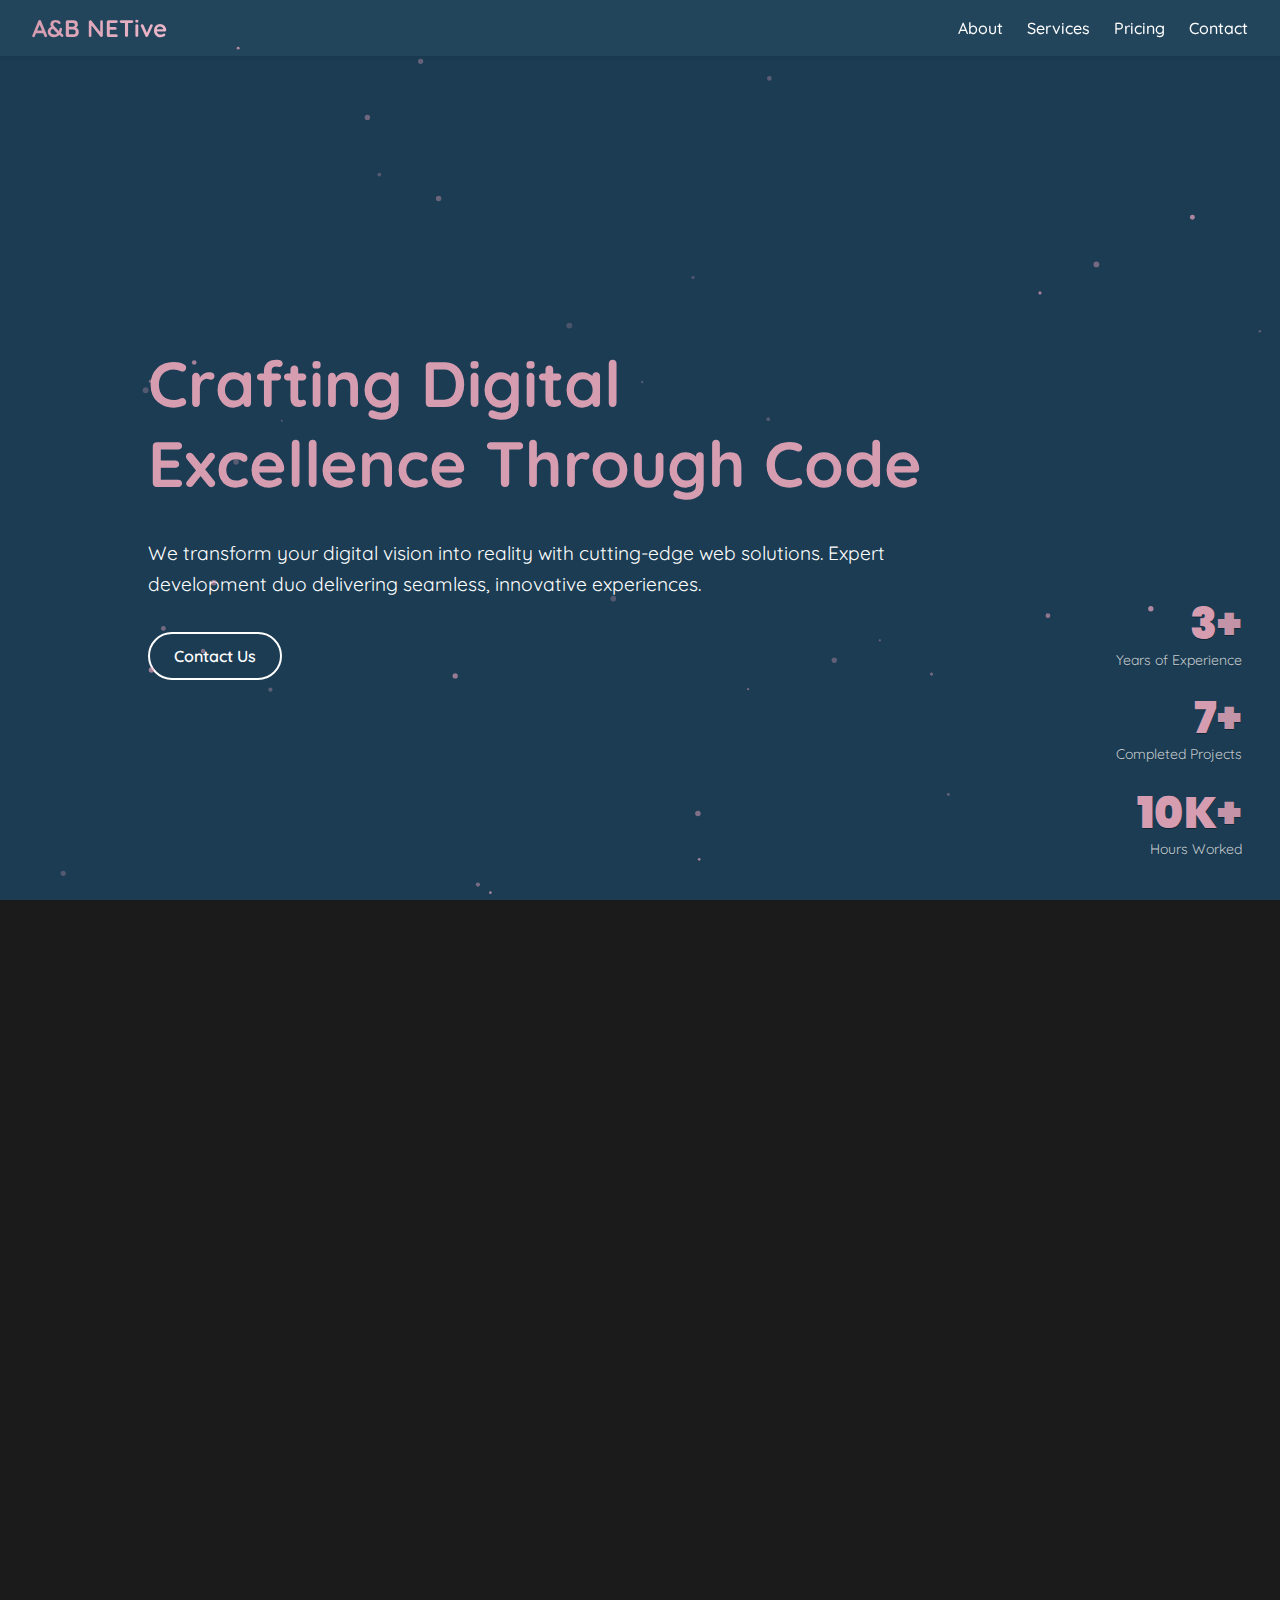
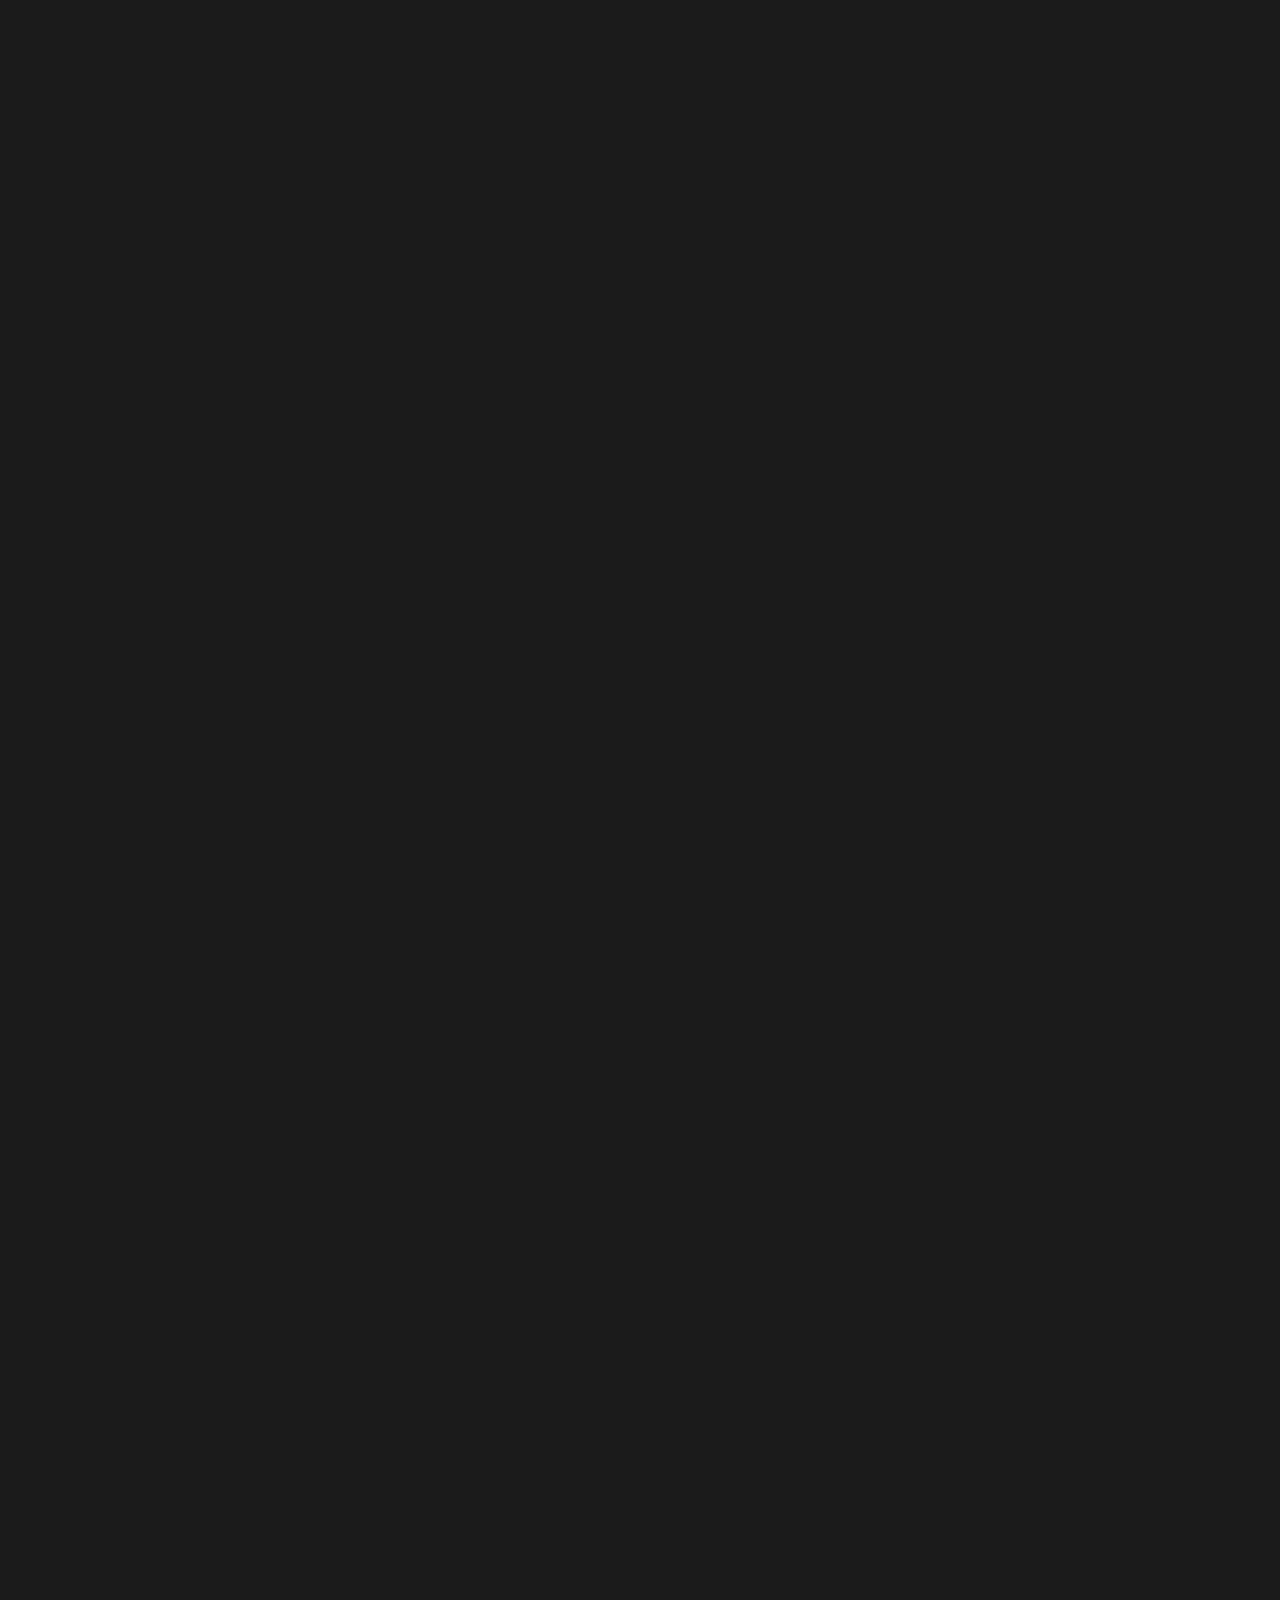
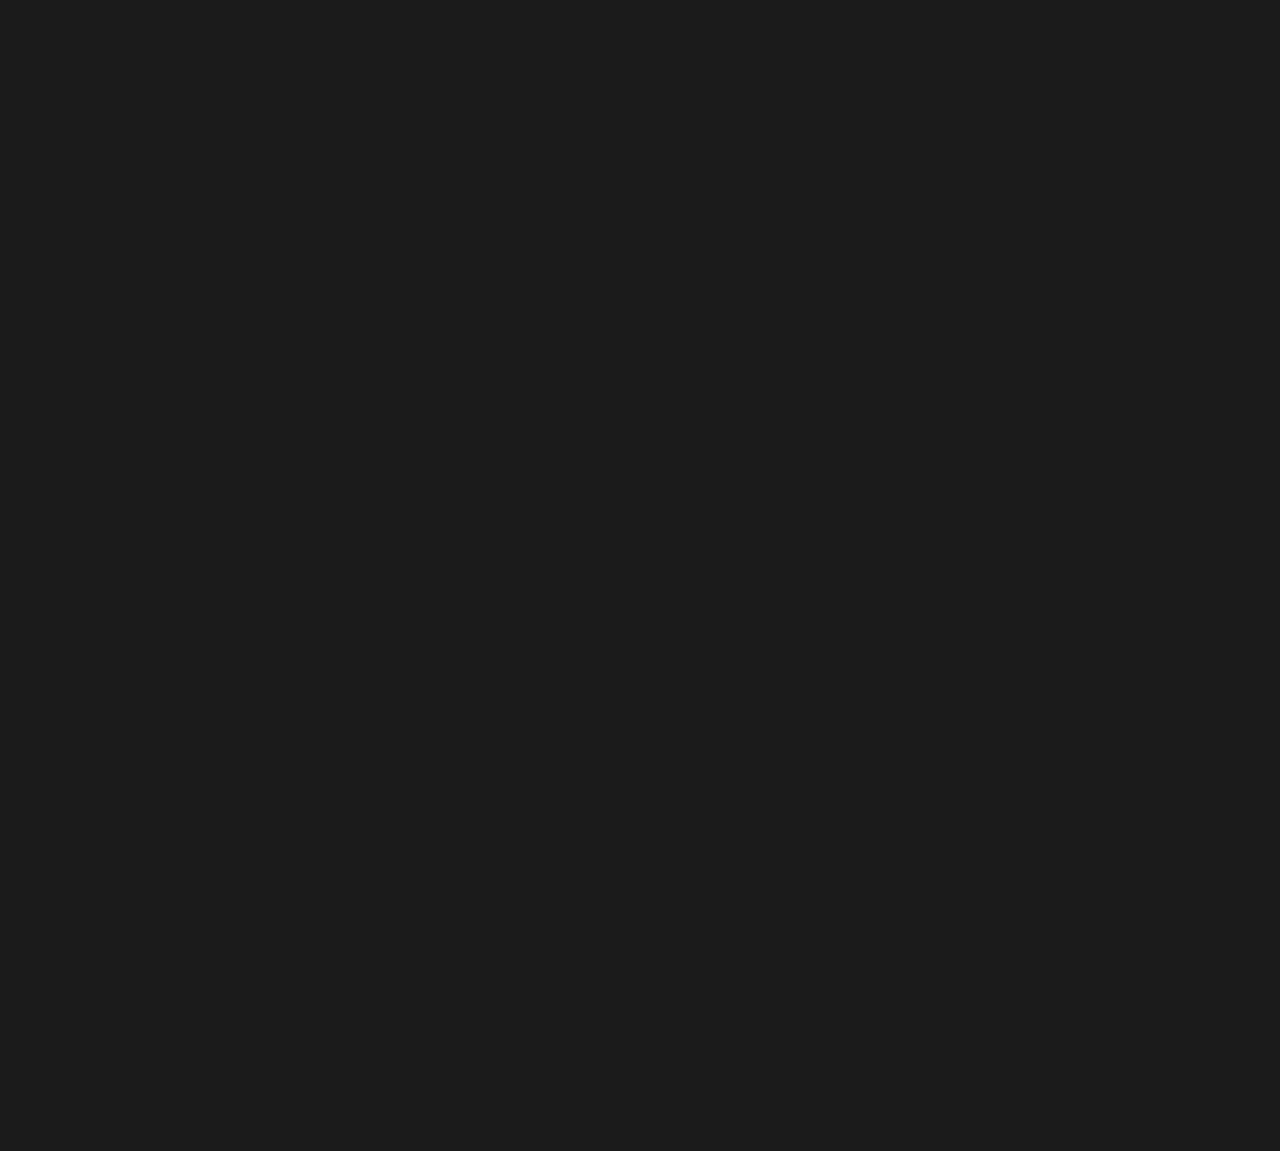
<file: index.html>
<!DOCTYPE html>
<html lang="en">

<head>
  <meta charset="UTF-8" />
  <meta name="viewport" content="width=device-width, initial-scale=1.0" />
  <title>A&B NETive</title>
  <link rel="stylesheet" href="styles.css" />
  <link
    href="https://fonts.googleapis.com/css2?family=Quicksand:wght@400;500;600;700&family=Poppins:wght@900&display=swap"
    rel="stylesheet">
</head>

<body>

  <!-- Snow overlay -->
  <div id="snow-overlay" aria-hidden="true">
    <canvas id="snow-canvas"></canvas>
  </div>

  <!-- NAVIGATION -->
  <header class="navbar">
    <div class="container">
      <nav class="nav">
        <h1 class="logo"><a href="#hero">A&B NETive</a></h1>
        <div class="nav-links">
          <a href="#about">About</a>
          <a href="#services">Services</a>
          <a href="#pricing">Pricing</a>
          <a href="#contact">Contact</a>
        </div>
      </nav>
    </div>
  </header>

  <!-- SITE STATS (fixed, bottom-right) -->


  <!-- HERO -->
  <section class="hero" id="hero">
    <div class="hero-content">
      <h2>Crafting Digital Excellence Through Code</h2>
      <p>
        We transform your digital vision into reality with cutting-edge web solutions.
        Expert development duo delivering seamless, innovative experiences.
      </p>
      <a href="#contact" class="cta-btn">Contact Us</a>

    </div>
    <aside class="site-stats" aria-label="Site highlights">
      <div class="stat">
        <div class="stat-value">3<span>+</span></div>
        <div class="stat-label">Years of Experience</div>
      </div>
      <div class="stat">
        <div class="stat-value">7<span>+</span></div>
        <div class="stat-label">Completed Projects</div>
      </div>
      <div class="stat">
        <div class="stat-value">10K<span>+</span></div>
        <div class="stat-label">Hours Worked</div>
      </div>
    </aside>
  </section>

  <!-- ABOUT -->
  <section class="about" id="about">
    <div class="about-wrap">
      <!-- Lead text -->
      <h2 class="about-lead">
        I believe in a user centered design approach, ensuring that every project I work on is tailored to meet the
        specific needs of its users.
      </h2>

      <!-- Divider line -->
      <hr class="about-rule" />

      <!-- ROW 1: Card (levo) + tekst (desno) -->
      <div class="about-row">
        <div class="about-card">
          <div class="image-frame"></div>
          <h3>Branimir</h3>
          <p>Lorem ipsum dolor sit amet, consectetur adipisicing elit. Assumenda facere blanditiis vel sint molestias.
          </p>
        </div>

        <div class="about-copy">
          <p>
            I'm a frontend web developer dedicated to turning ideas into creative solutions. I specialize in creating
            seamless and intuitive user experiences.
          </p>
          <p>
            My approach focuses on scalable, high-performing solutions aligned to both user needs and business goals.
          </p>
        </div>
      </div>

      <!-- ROW 2: Card (levo) + tekst (desno) -->
      <div class="about-row">
        <div class="about-card">
          <div class="image-frame"></div>
          <h3>Andrija</h3>
          <p>Lorem ipsum dolor sit amet, consectetur adipisicing elit. Voluptas voluptatibus maxime quas obcaecati
            laborum
            minus.</p>
        </div>

        <div class="about-copy">
          <p>
            We’re a small team focused on clarity and quality — clean interfaces, smooth interactions, and rock-solid
            foundations.
          </p>
          <p>
            Need a fast, modern site with thoughtful details? That’s our thing — pixel-perfect builds, sensible
            animations, and content that shines.
          </p>
        </div>
      </div>
    </div>
  </section>

  <!-- SERVICES -->
  <section class="services" id="services">
    <div class="services-container">
      <div class="service-card">
        <a href="#pricing">
          <div class="icon"></div>
          <h3>Web Design</h3>
          <p>Lorem ipsum dolor sit amet, consectetur adipiscing elit.</p>
        </a>
      </div>
      <div class="service-card">
        <a href="#pricing">
          <div class="icon"></div>
          <h3>Web Design</h3>
          <p>Lorem ipsum dolor sit amet, consectetur adipiscing elit.</p>
        </a>
      </div>
      <div class="service-card">
        <a href="#pricing">
          <div class="icon"></div>
          <h3>Web Design</h3>
          <p>Lorem ipsum dolor sit amet, consectetur adipiscing elit.</p>
        </a>
      </div>
      <div class="service-card">
        <a href="#pricing">
          <div class="icon"></div>
          <h3>Web Design</h3>
          <p>Lorem ipsum dolor sit amet, consectetur adipiscing elit.</p>
        </a>
      </div>
      <div class="service-card">
        <a href="#pricing">
          <div class="icon"></div>
          <h3>Web Design</h3>
          <p>Lorem ipsum dolor sit amet, consectetur adipiscing elit.</p>
        </a>
      </div>
    </div>
  </section>

  <!-- PRICING -->
  <section class="pricing-grid section" id="pricing">
    <h2>Pricing Plans</h2>
    <div class="pricing-table">
      <div class="pricing-header empty"></div>
      <div class="pricing-header">Basic</div>
      <div class="pricing-header">Standard</div>
      <div class="pricing-header">Premium</div>

      <div class="pricing-row-title">Plan Description</div>
      <div class="pricing-cell">Starter Site – $45</div>
      <div class="pricing-cell">Full Website – $95</div>
      <div class="pricing-cell">Custom Dynamic Website – $180</div>

      <div class="pricing-row-title">Perks</div>
      <div class="pricing-cell">1 responsive page, mobile optimization, advanced animation</div>
      <div class="pricing-cell">4 pages, contact form, SEO setup</div>
      <div class="pricing-cell">Up to 7 pages, creative layout, 3D animations, backend</div>

      <div class="pricing-row-title">Delivery</div>
      <div class="pricing-cell">5 dana</div>
      <div class="pricing-cell">7 dana</div>
      <div class="pricing-cell">10 dana</div>

      <div class="pricing-row-title">Revisions</div>
      <div class="pricing-cell">2</div>
      <div class="pricing-cell">3</div>
      <div class="pricing-cell">5</div>

      <div class="pricing-row-title">Price</div>
      <div class="pricing-cell">$95</div>
      <div class="pricing-cell">$145</div>
      <div class="pricing-cell">$225</div>
    </div>

    <div class="custom-footer">
      designed and developed by <span class="brand-name"><a href="#hero">A&amp;B NETive</a></span>
    </div>
  </section>

  <script src="script.js"></script>
</body>

</html>
</file>
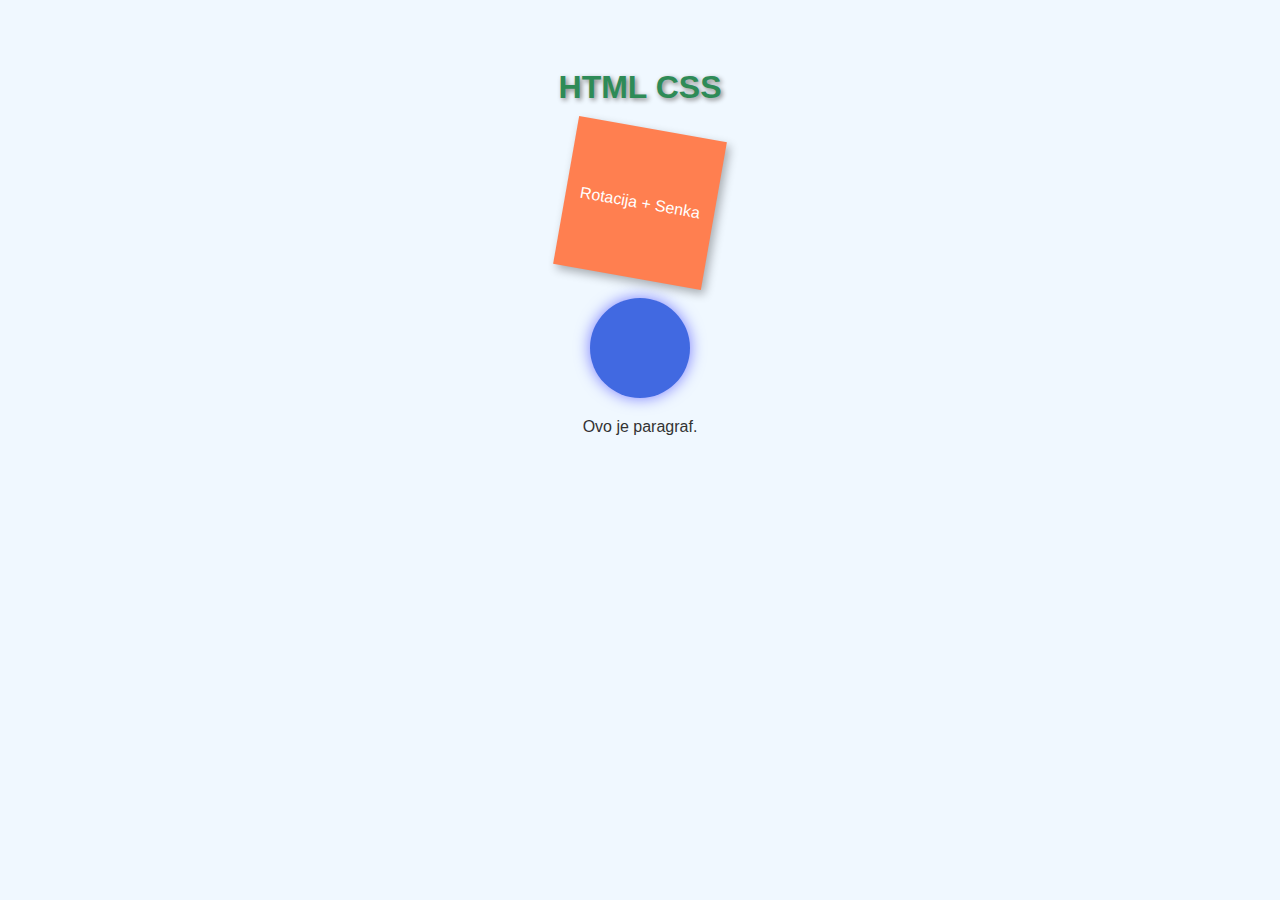
<file: ime.html>
<!DOCTYPE html>
<html lang="sr">

<head>
    <meta charset="UTF-8">
    <title>HTML i CSS </title>
    <style>
        body {
            background-color: #f0f8ff;
            font-family: Arial, sans-serif;
            text-align: center;
            padding: 40px;
        }

        h1 {
            color: #2e8b57;
            text-shadow: 2px 2px 5px gray;
        }

        .box {
            width: 150px;
            height: 150px;
            background-color: #ff7f50;
            color: white;
            display: flex;
            align-items: center;
            justify-content: center;
            margin: 20px auto;
            box-shadow: 4px 4px 10px rgba(0, 0, 0, 0.3);
            transform: rotate(10deg);
            transition: transform 0.3s;
        }

        .box:hover {
            transform: rotate(0deg) scale(1.1);
        }

        .animated-circle {
            width: 100px;
            height: 100px;
            background-color: #4169e1;
            border-radius: 50%;
            margin: 20px auto;
            animation: pulse 2s infinite;
            box-shadow: 0 0 15px rgba(0, 0, 255, 0.5);
        }

        @keyframes pulse {
            0% {
                transform: scale(1);
                opacity: 1;
            }

            50% {
                transform: scale(1.2);
                opacity: 0.7;
            }

            100% {
                transform: scale(1);
                opacity: 1;
            }
        }

        p {
            color: #333;
            max-width: 600px;
            margin: auto;
        }
    </style>
</head>

<body>
    <h1>HTML CSS</h1>

    <div class="box">Rotacija + Senka</div>

    <div class="animated-circle"></div>

    <p>Ovo je paragraf.</p>
</body>

</html>
</file>
<file: styles.css>
html,
body {
  scroll-snap-type: y mandatory;
  scroll-behavior: smooth;
  height: 100%;
  overflow-y: scroll;
}

.section,
.pricing,
.about,
.services,
.hero {
  scroll-snap-align: start;
}

body {
  margin: 0;
  font-family: 'Quicksand', sans-serif;
  background-color: #1B1B1B;
  /* malo tamnije da statovi lepo svetle */
  color: #333;
}

:root {
  --black-dark: #2c3e50;
  --black-light: #34495e;
  --accent: #d69db1;
  --bck: #1B3C53;
  /* neon zelena za statove */

  --white-squiggle: url("data:image/svg+xml,%3Csvg width='140' height='60' viewBox='0 0 140 60' fill='none' xmlns='http://www.w3.org/2000/svg'%3E%3Cpath d='M0 30C20 0 40 60 60 30C80 0 100 60 120 30C130 15 140 45 140 45' stroke='white' stroke-width='4' fill='none'/%3E%3C/svg%3E");
  --blue-squiggle: url("data:image/svg+xml,%3Csvg width='140' height='60' viewBox='0 0 140 60' fill='none' xmlns='http://www.w3.org/2000/svg'%3E%3Cpath d='M0 30C20 0 40 60 60 30C80 0 100 60 120 30C130 15 140 45 140 45' stroke='%230062FF' stroke-width='4' fill='none'/%3E%3C/svg%3E");
}

/* NAVBAR */
.navbar {
  position: fixed;
  top: 0;
  left: 0;
  width: 100%;
  background: #45688233;
  box-shadow: 0 2px 4px rgba(0, 0, 0, 0.05);
  z-index: 1000;
  backdrop-filter: blur(6px);
  --accent: #d69db1;
}

.navbar .container {
  max-width: 100%;
  padding: 0.5rem 2rem;
}

.nav {
  display: flex;
  justify-content: space-between;
  align-items: center;
  height: 40px;
}

.nav h1 a {
  text-decoration: none;
}

.logo {
  font-size: 1.5rem;
  font-weight: bold;
  background: linear-gradient(to right, #d69db1, #ebb7c9);
  -webkit-background-clip: text;
  -webkit-text-fill-color: transparent;
  margin: 0;
}

.nav-links {
  display: flex;
  gap: 1.5rem;
  align-items: center;
}

.nav-links a {
  color: #FFFFFF;
  text-decoration: none;
  transition: color 0.3s ease;
  font-weight: 500;
  line-height: 1;
}

.nav-links a:hover {
  color: var(--accent);
}

@media only screen and (max-width:600px) {
  .nav-links {
    display: none;
  }
}

/* HERO */
.hero {
  position: relative;
  height: 90vh;
  padding: 80px 20px 40px 20px;
  background: var(--bck);
  color: rgb(182, 26, 26);
  display: flex;
  align-items: center;
  justify-content: flex-start;
  overflow: hidden;
  z-index: 0;
  text-align: center;
}

.hero-content {
  position: relative;
  z-index: 1;
  max-width: 800px;
  padding-left: 0;
  animation: fadeZoom 1s ease-out;
  display: flex;
  flex-direction: column;
  align-items: flex-start;
  text-align: left;
  margin-left: clamp(24px, 10vw, 160px);
}

@keyframes fadeZoom {
  0% {
    transform: scale(0.95);
    opacity: 0;
  }

  100% {
    transform: scale(1);
    opacity: 1;
  }
}

.hero-content h2 {
  font-size: 4rem;
  margin-bottom: 1rem;
  color: var(--accent);
  font-weight: bolder;
}

.hero-content p {
  font-size: 1.2rem;
  margin-bottom: 2rem;
  color: white;
  line-height: 1.6;
}

.cta-btn {
  display: inline-block;
  border: 2px solid white;
  color: white;
  padding: 0.75rem 1.5rem;
  border-radius: 9999px;
  text-decoration: none;
  font-weight: 600;
  transition: all 0.3s ease;
}

.cta-btn:hover {
  background-color: rgba(255, 255, 255, 0.2);
}

@media (max-width: 600px) {
  .hero {
    justify-content: center;
  }

  .hero-content {
    margin-left: 0;
    align-items: center;
    text-align: center;
  }
}

/* GENERIC SECTION PADDING */
.section {
  padding: 2rem 1rem;
}

/* ========== ABOUT (NOVA STRUKTURA) ========== */
.about {
  background: var(--bck);
  min-height: 100vh;
  display: block;
  padding: clamp(48px, 6vw, 96px) clamp(20px, 6vw, 80px);
}

.about-wrap {
  max-width: 1200px;
  margin: 0 auto;
}

.about-lead {
  color: #e8e8e8;
  font-weight: 400;
  line-height: 1.15;
  letter-spacing: 0.2px;
  font-size: clamp(28px, 6vw, 80px);
  margin: 0 0 28px 0;
}

.about-rule {
  border: none;
  height: 1px;
  background: rgba(255, 255, 255, 0.15);
  margin: 12px 0 36px 0;
}

.about-row {
  display: grid;
  grid-template-columns: 1fr 1fr;
  /* card levo, tekst desno */
  gap: clamp(20px, 4vw, 60px);
  align-items: start;
  margin-bottom: clamp(32px, 6vw, 72px);
}

/* KORISTIMO POSTOJECE .about-card, samo ga prilagodimo unutar about sekcije */
.about-card {
  width: 100%;
  text-align: left;
  transition: transform 0.3s ease, box-shadow 0.3s ease;
  display: flex;
  flex-direction: column;
  align-items: stretch;
  background: transparent;
  border: 1px solid rgba(255, 255, 255, 0.08);
  border-radius: 16px;
  padding: 20px;
}

.image-frame {
  width: 100%;
  height: 180px;
  background-color: var(--accent);
  border-radius: 1rem;
  box-shadow: 0 10px 25px rgba(0, 0, 0, 0.1);
  border: 1px solid rgba(255, 255, 255, 0.15);
  overflow: hidden;
  transition: transform 0.3s ease, box-shadow 0.3s ease;
}

.about-card:hover .image-frame {
  transform: scale(1.03);
  box-shadow: 0 15px 30px rgba(214, 157, 177, 0.35);
}

.about-card h3 {
  font-size: 1.4rem;
  color: var(--accent);
  margin: 16px 0 8px;
}

.about-card p {
  font-size: 1rem;
  color: #f3f6fa;
  line-height: 1.65;
  max-width: 100%;
}

/* Desna kolona: kopirajt */
.about-copy {
  color: #dfe6ee;
  font-size: clamp(15px, 1.1vw, 18px);
  line-height: 1.7;
}

.about-copy p {
  margin: 0 0 14px 0;
}

/* Responsivnost za ABOUT */
@media (max-width: 980px) {
  .about-row {
    grid-template-columns: 1fr;
    /* card pa tekst ispod */
  }
}

/* ======= SERVICES ======= */
.services {
  position: relative;
  background: linear-gradient(to bottom right, #2c3e50, #354758);
  padding: 80px 20px;
  text-align: center;
  height: 90vh;
  display: flex;
  flex-direction: column;
  align-items: center;
  justify-content: center;
  overflow: hidden;
}

.services::before,
.services::after {
  content: "";
  position: absolute;
  border-radius: 50%;
  opacity: 0.1;
  z-index: 0;
  background: #ffffff;
}

.services::before {
  width: 300px;
  height: 300px;
  top: -200px;
  left: -60px;
}

.services::after {
  width: 250px;
  height: 250px;
  bottom: -150px;
  right: -80px;
}

.services-container {
  position: relative;
  z-index: 1;
  display: flex;
  flex-wrap: wrap;
  justify-content: center;
  align-items: center;
  gap: 40px;
  max-width: 1200px;
  margin: 0 auto;
}

.service-card {
  width: 240px;
  background-color: #ffffff10;
  border-radius: 1rem;
  padding: 30px 20px;
  text-align: center;
  color: white;
  box-shadow: 0 10px 25px rgba(0, 0, 0, 0.1);
  border: 2px solid rgba(255, 255, 255, 0.15);
  transition: all 0.3s ease;
  cursor: pointer;
}

.service-card a {
  text-decoration: none;
  all: unset;
}

.service-card:hover {
  background-color: #ffffff;
  transform: scale(1.05);
  color: #34495e;
  box-shadow: 0 15px 30px rgba(59, 130, 246, 0.3);
}

.service-card:hover .icon {
  background-color: #34495e;
  color: white;
}

.service-card h3 {
  font-size: 1.5rem;
  margin-top: 15px;
  margin-bottom: 10px;
}

.service-card p {
  font-size: 0.95rem;
  color: inherit;
  line-height: 1.6;
}

.icon {
  font-size: 2rem;
  background-color: white;
  color: #34495e;
  width: 50px;
  height: 50px;
  border-radius: 50%;
  display: flex;
  align-items: center;
  justify-content: center;
  margin: 0 auto 10px;
  transition: background-color 0.3s ease, color 0.3s ease;
}

@media screen and (max-width: 750px) {
  .services {
    height: 150vh;
  }
}

/* ======= PRICING ======= */
.pricing-grid {
  overflow: hidden;
  position: relative;
  background-color: #f8fafc;
  padding: 80px 10px;
  text-align: center;
  height: 85vh;
  display: flex;
  flex-direction: column;
  justify-content: space-between;
}

.pricing-grid h2 {
  font-size: 2.5rem;
  color: #3b82f6;
  margin-bottom: 40px;
}

.pricing-table {
  display: grid;
  grid-template-columns: repeat(4, 1fr);
  border: 0.8px solid #3b82f6;
  max-width: 1200px;
  margin: 0 auto;
  border-radius: 12px;
  overflow: hidden;
}

.pricing-table>div {
  padding: 30px 20px;
  font-size: 1rem;
  border: 2px solid #f8fafc;
  background-color: white;
}

.pricing-header {
  background-color: #3b82f6;
  font-weight: bold;
  font-size: 1.2rem;
}

.pricing-row-title {
  background-color: #e5e7eb;
  font-weight: 600;
  text-align: left;
  font-size: 1rem;
}

.empty {
  background-color: transparent;
  border: none;
}

.pricing-grid::before,
.pricing-grid::after {
  content: "";
  position: absolute;
  border-radius: 50%;
  opacity: 0.07;
  z-index: 0;
  background: #3b82f6;
}

.pricing-grid::before {
  width: 280px;
  height: 280px;
  bottom: -100px;
  left: -60px;
}

.pricing-grid::after {
  width: 220px;
  height: 220px;
  top: -80px;
  right: -50px;
}

/* ======= CONTACT placeholders ======= */
.contact form {
  display: flex;
  flex-direction: column;
}

.contact label,
.contact input,
.contact textarea,
.contact button {
  margin-bottom: 1rem;
}

.custom-footer {
  text-align: center;
  padding-bottom: 0.2rem;
  font-size: 0.9rem;
  color: #888;
}

.custom-footer .brand-name {
  color: #007BFF;
  text-shadow: 0 0 3px rgba(0, 123, 255, 0.7), 0 0 6px rgba(0, 123, 255, 0.5);
  font-weight: 600;
}

.custom-footer .brand-name a {
  all: unset;
  cursor: pointer;
}

/* ======= SNOW overlay ======= */
#snow-overlay {
  position: fixed;
  inset: 0;
  width: 100vw;
  height: 100vh;
  z-index: 9999;
  pointer-events: none;
  background: transparent;
}

#snow-canvas {
  display: block;
  width: 100%;
  height: 100%;
}

/* ===== Site Stats (sada ABSOLUTE da ide sa hero sekcijom) ===== */
.site-stats {
  position: absolute;
  right: clamp(12px, 3vw, 40px);
  bottom: clamp(16px, 8vh, 80px);
  display: grid;
  gap: 28px;
  text-align: right;
  z-index: 10050;
  pointer-events: none;
}

.site-stats .stat {
  pointer-events: auto;
}

.site-stats .stat-value {
  font-family: 'Poppins', 'Quicksand', system-ui, sans-serif;
  font-weight: 900;
  letter-spacing: 0.5px;
  font-size: clamp(28px, 5vw, 44px);
  line-height: 1;
  color: var(--accent);
  text-shadow: 0 1px 0 rgba(0, 0, 0, .35);
}

.site-stats .stat-value span {
  font-weight: 900;
  opacity: 0.9;
}

.site-stats .stat-label {
  margin-top: 6px;
  font-size: clamp(12px, 1.4vw, 14px);
  line-height: 1.2;
  color: rgba(255, 255, 255, 0.75);
  text-shadow: 0 1px 0 rgba(0, 0, 0, .25);
}

@keyframes statsFadeUp {
  from {
    transform: translateY(8px);
    opacity: 0;
  }

  to {
    transform: translateY(0);
    opacity: 1;
  }
}

.site-stats .stat {
  animation: statsFadeUp 500ms ease both;
}

.site-stats .stat:nth-child(2) {
  animation-delay: 120ms;
}

.site-stats .stat:nth-child(3) {
  animation-delay: 240ms;
}

/* Mobilni – po želji sakrij/pomeri */
@media (max-width: 768px) {
  .site-stats {
    display: none;
  }
}
</file>
